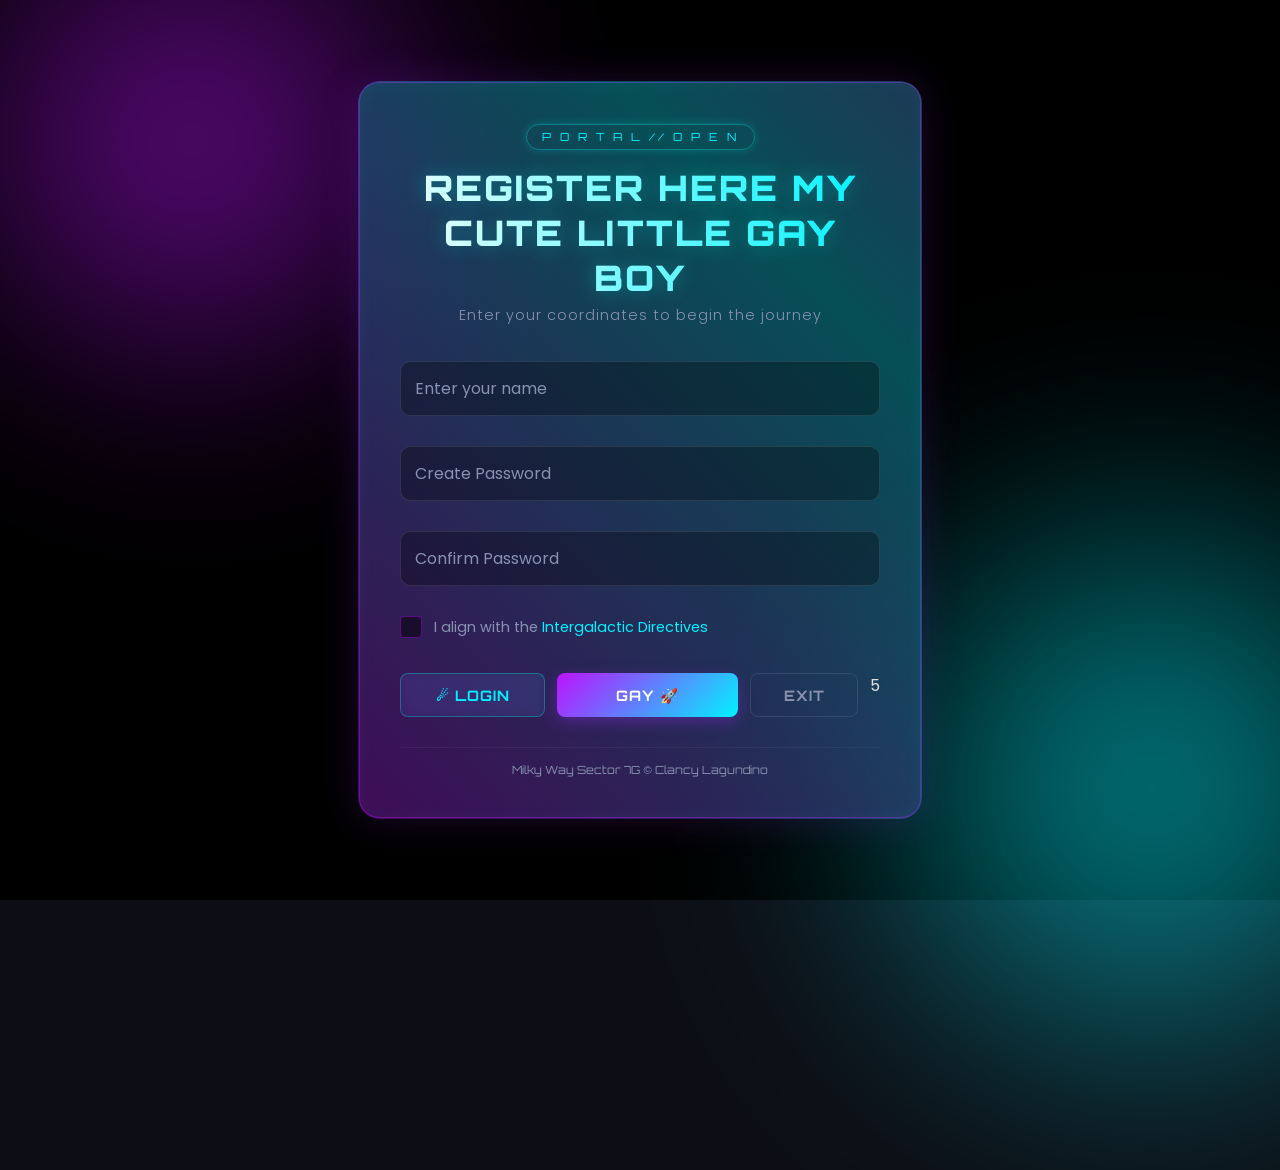
<file: Index.html>
<!DOCTYPE html>
<html lang="en">

<head>
    <meta charset="UTF-8">
    <meta name="viewport" content="width=device-width, initial-scale=1.0">
    <title>Galactic Registration Portal</title>
    <link rel="stylesheet" href="styles.css">
    <link
        href="https://fonts.googleapis.com/css2?family=Orbitron:wght@400;500;700;900&family=Poppins:wght@300;400;500;600;700&display=swap"
        rel="stylesheet">
</head>

<body>
    <!-- Galaxy background elements -->
    <div class="stars"></div>
    <div class="twinkling"></div>
    <div class="clouds"></div>

    <div class="nebula-1"></div>
    <div class="nebula-2"></div>

    <div class="form-container">
        <header>
            <div class="portal-badge">P O R T A L // O P E N</div>
            <h1>Register Here My Cute Little Gay Boy</h1>
            <p class="subtitle">Enter your coordinates to begin the journey</p>
        </header>

        <main>
            <form action="registration_success.html" method="post">
                <div class="input-group">
                    <input type="text" id="username" name="username" required placeholder=" " minlength="5"
                        maxlength="15">
                    <label for="username">Enter your name
                    </label>
                    <div class="input-glow"></div>
                </div>

                <div class="input-group">
                    <input type="password" id="password" name="password" required placeholder=" " minlength="8">
                    <label for="password">Create Password</label>
                    <div class="input-glow"></div>
                </div>

                <div class="input-group">
                    <input type="password" id="confirm_password" name="confirm_password" required placeholder=" "
                        minlength="8">
                    <label for="confirm_password">Confirm Password</label>
                    <div class="input-glow"></div>
                </div>

                <div class="checkbox-group">
                    <label class="galaxy-checkbox">
                        <input type="checkbox" id="terms" name="terms" required>
                        <span class="checkmark"></span>
                        <span class="checkbox-text">I align with the <a href="#">Intergalactic Directives</a></span>
                    </label>
                </div>

                <div class="button-group">
                    <button type="button" class="btn btn-secondary" onclick="window.location.href='index.html'">
                        <span>☄ Login</span>
                    </button>
                    <button type="submit" class="btn btn-primary">
                        <span>Gay 🚀</span>
                        <div class="btn-stars"></div>
                    </button>
                    <button type="reset" class="btn btn-tertiary">
                        <span>Exit</span>
                    </button>5
            </form>
        </main>
        <footer>Milky Way Sector 7G &copy; Clancy Lagundino</footer>
    </div>
</body>

</html>
</file>
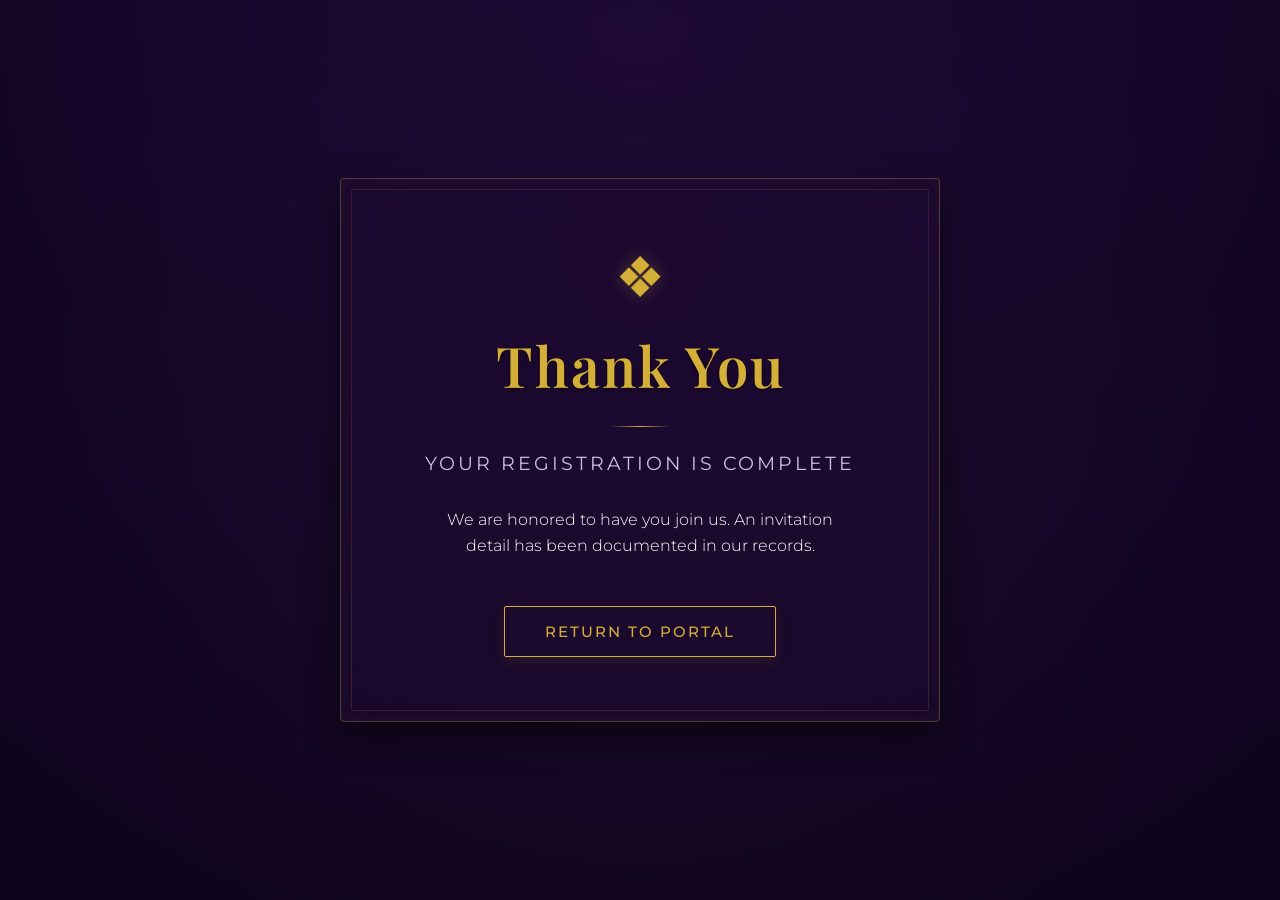
<file: dragon_success.html>
<!DOCTYPE html>
<html lang="en">

<head>
    <meta charset="UTF-8">
    <meta name="viewport" content="width=device-width, initial-scale=1.0">
    <title>Registration Successful - Welcome</title>
    <link href="https://fonts.googleapis.com/css2?family=Playfair+Display:ital,wght@0,400;0,600;0,700;1,400&family=Montserrat:wght@300;400;500;600&display=swap" rel="stylesheet">
    <link rel="stylesheet" href="dragon_success.css">
</head>

<body>
    <div class="success-container">
        
        <div class="royal-emblem">❖</div>
        <h1 class="success-message">Thank You</h1>
        
        <div class="divider-line"></div>
        
        <p class="subtitle">Your Registration is Complete</p>
        
        <p class="thank-you-details">
            We are honored to have you join us. 
            An invitation detail has been documented in our records.
        </p>

        <button class="return-btn" onclick="window.location.href='simple_form.html'">Return to Portal</button>
    </div>
</body>

</html>
</file>
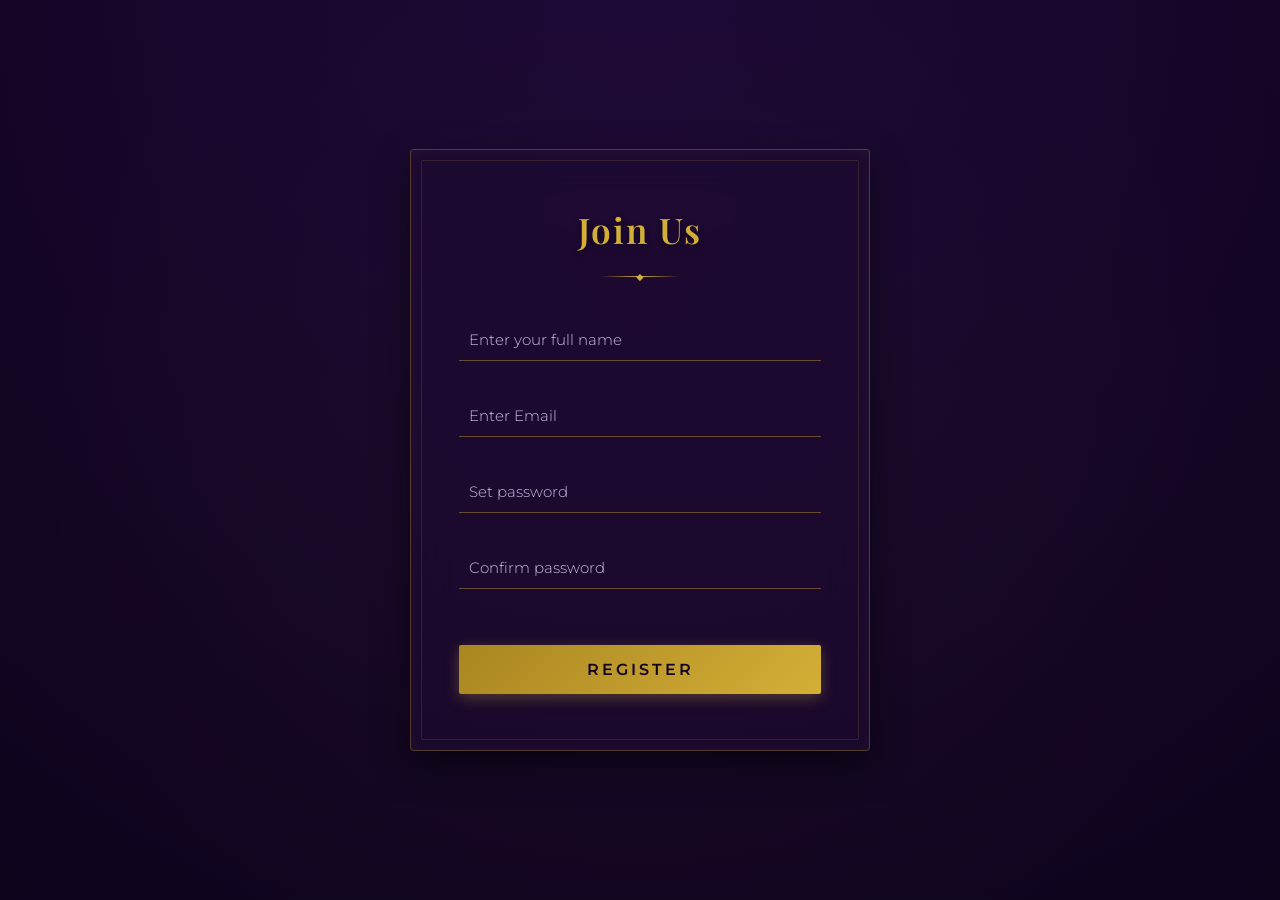
<file: simple_form.html>
<!DOCTYPE html>
<html lang="en">

<head>
    <meta charset="UTF-8">
    <meta name="viewport" content="width=device-width, initial-scale=1.0">
    <title>Royal Registration</title>
    <link
        href="https://fonts.googleapis.com/css2?family=Playfair+Display:ital,wght@0,400;0,600;0,700;1,400&family=Montserrat:wght@300;400;500;600&display=swap"
        rel="stylesheet">
    <link rel="stylesheet" href="simple_form.css">
</head>

<body>

    <div class="form-wrapper">
        <div class="form-header">
            <h2>Join Us</h2>
        </div>

        <form action="dragon_success.html" method="get" id="minimalist-form">
            <div class="input-group">
                <input type="text" id="name" name="name" required placeholder=" ">
                <label for="name">Enter your full name</label>
            </div>

            <div class="input-group">
                <input type="email" id="email" name="email" required placeholder=" ">
                <label for="email">Enter Email</label>
            </div>

            <div class="input-group">
                <input type="password" id="password" name="password" required placeholder=" " minlength="8">
                <label for="password">Set password</label>
            </div>

            <div class="input-group">
                <input type="password" id="confirm_password" name="confirm_password" required placeholder=" "
                    minlength="8">
                <label for="confirm_password">Confirm password</label>
            </div>

            <button type="submit" class="submit-btn">
                Register
            </button>
        </form>
    </div>

</body>

</html>
</file>
<file: styles.css>
:root {
    --bg-dark: #0d0e15;
    --star-white: #ffffff;
    --nebula-purple: #bc13fe;
    --nebula-pink: #ff00ff;
    --nebula-blue: #00f3ff;
    --surface-color: rgba(13, 14, 21, 0.7);
    --border-color: rgba(188, 19, 254, 0.4);
    --text-primary: #e0e0e0;
    --text-secondary: #8892b0;

    font-family: 'Poppins', sans-serif;
}

body {
    margin: 0;
    padding: 0;
    background-color: var(--bg-dark);
    color: var(--text-primary);
    min-height: 100vh;
    display: flex;
    justify-content: center;
    align-items: center;
    overflow: hidden;
    position: relative;
}

/* --- Galaxy Background --- */
.stars,
.twinkling,
.clouds {
    position: absolute;
    top: 0;
    left: 0;
    right: 0;
    bottom: 0;
    width: 100%;
    height: 100%;
    display: block;
}

.stars {
    background: #000 url('https://s3-us-west-2.amazonaws.com/s.cdpn.io/1231630/stars.png') repeat top center;
    z-index: -3;
}

.twinkling {
    background: transparent url('https://s3-us-west-2.amazonaws.com/s.cdpn.io/1231630/twinkling.png') repeat top center;
    z-index: -2;
    animation: move-twink-back 200s linear infinite;
}

.clouds {
    background: transparent url('https://s3-us-west-2.amazonaws.com/s.cdpn.io/1231630/clouds.png') repeat top center;
    z-index: -1;
    opacity: 0.4;
    animation: move-clouds-back 200s linear infinite;
}

@keyframes move-twink-back {
    from {
        background-position: 0 0;
    }

    to {
        background-position: -10000px 5000px;
    }
}

@keyframes move-clouds-back {
    from {
        background-position: 0 0;
    }

    to {
        background-position: 10000px 0;
    }
}

/* Nebulas */
.nebula-1,
.nebula-2 {
    position: absolute;
    border-radius: 50%;
    filter: blur(100px);
    z-index: 0;
    opacity: 0.6;
    animation: pulse-nebula 12s infinite alternate ease-in-out;
}

.nebula-1 {
    width: 50vw;
    height: 50vw;
    background: radial-gradient(circle, var(--nebula-purple) 0%, transparent 70%);
    top: -20vh;
    left: -10vw;
}

.nebula-2 {
    width: 60vw;
    height: 60vw;
    background: radial-gradient(circle, var(--nebula-blue) 0%, transparent 70%);
    bottom: -30vh;
    right: -20vw;
    animation-delay: -6s;
}

@keyframes pulse-nebula {
    0% {
        transform: scale(0.8);
        opacity: 0.4;
    }

    100% {
        transform: scale(1.1);
        opacity: 0.7;
    }
}

/* --- Glassmorphism Container --- */
.form-container {
    background: var(--surface-color);
    backdrop-filter: blur(15px);
    -webkit-backdrop-filter: blur(15px);
    border: 1px solid var(--border-color);
    border-radius: 20px;
    padding: 40px;
    width: 100%;
    max-width: 480px;
    box-shadow: 0 0 40px rgba(138, 43, 226, 0.2),
        inset 0 0 20px rgba(0, 255, 255, 0.05);
    position: relative;
    z-index: 10;
    animation: float-form 6s ease-in-out infinite;
}

@keyframes float-form {
    0% {
        transform: translateY(0px);
    }

    50% {
        transform: translateY(-10px);
    }

    100% {
        transform: translateY(0px);
    }
}

/* Glowing border effect */
.form-container::before {
    content: '';
    position: absolute;
    top: -2px;
    left: -2px;
    right: -2px;
    bottom: -2px;
    background: linear-gradient(45deg, var(--nebula-purple), var(--nebula-blue), var(--nebula-pink), var(--nebula-purple));
    background-size: 400%;
    z-index: -1;
    border-radius: 22px;
    animation: border-glow 15s linear infinite;
    opacity: 0.3;
}

@keyframes border-glow {
    0% {
        background-position: 0 0;
    }

    50% {
        background-position: 400% 0;
    }

    100% {
        background-position: 0 0;
    }
}

header {
    margin-bottom: 35px;
    text-align: center;
}

.portal-badge {
    font-family: 'Orbitron', sans-serif;
    font-size: 0.7rem;
    color: var(--nebula-blue);
    letter-spacing: 3px;
    margin-bottom: 15px;
    display: inline-block;
    padding: 5px 15px;
    border: 1px solid rgba(0, 255, 255, 0.3);
    border-radius: 30px;
    box-shadow: 0 0 10px rgba(0, 255, 255, 0.2);
}

h1 {
    font-family: 'Orbitron', sans-serif;
    font-size: 2.2rem;
    font-weight: 900;
    margin: 0 0 5px 0;
    text-transform: uppercase;
    letter-spacing: 2px;
    background: linear-gradient(to right, #fff, var(--nebula-blue));
    background-clip: text;
    -webkit-background-clip: text;
    -webkit-text-fill-color: transparent;
    text-shadow: 0 0 20px rgba(0, 255, 255, 0.3);
}

.subtitle {
    color: var(--text-secondary);
    font-size: 0.9rem;
    font-weight: 300;
    letter-spacing: 1px;
    margin: 0;
}

/* --- Floating Inputs --- */
.input-group {
    position: relative;
    margin-bottom: 30px;
}

.input-group input {
    width: 100%;
    background: rgba(0, 0, 0, 0.3);
    border: 1px solid rgba(255, 255, 255, 0.1);
    border-radius: 10px;
    padding: 18px 15px 10px 15px;
    font-family: 'Poppins', sans-serif;
    font-size: 1rem;
    color: var(--star-white);
    outline: none;
    box-sizing: border-box;
    transition: all 0.3s ease;
}

.input-group label {
    position: absolute;
    top: 15px;
    left: 15px;
    font-size: 1rem;
    color: var(--text-secondary);
    pointer-events: none;
    transition: 0.3s ease all;
}

.input-glow {
    position: absolute;
    bottom: -1px;
    left: 10%;
    width: 80%;
    height: 1px;
    background: transparent;
    transition: 0.4s ease all;
    box-shadow: 0 0 0 transparent;
}

.input-group input:focus {
    border-color: rgba(138, 43, 226, 0.5);
    background: rgba(138, 43, 226, 0.05);
}

.input-group input:focus~.input-glow,
.input-group input:not(:placeholder-shown)~.input-glow {
    background: var(--nebula-blue);
    box-shadow: 0 0 15px var(--nebula-blue), 0 0 5px var(--nebula-white);
}

.input-group input:focus~label,
.input-group input:not(:placeholder-shown)~label {
    top: 4px;
    font-size: 0.7rem;
    color: var(--nebula-blue);
    letter-spacing: 1px;
}

/* --- Galaxy Checkbox --- */
.checkbox-group {
    margin-bottom: 35px;
}

.galaxy-checkbox {
    display: flex;
    align-items: center;
    cursor: pointer;
    font-size: 0.9rem;
    color: var(--text-secondary);
    position: relative;
}

.galaxy-checkbox input {
    position: absolute;
    opacity: 0;
    cursor: pointer;
    height: 0;
    width: 0;
}

.checkmark {
    position: relative;
    display: inline-block;
    width: 20px;
    height: 20px;
    background: rgba(0, 0, 0, 0.5);
    border: 1px solid var(--border-color);
    border-radius: 4px;
    margin-right: 12px;
    transition: all 0.3s;
}

.galaxy-checkbox:hover input~.checkmark {
    border-color: var(--nebula-blue);
    box-shadow: 0 0 10px rgba(0, 255, 255, 0.3);
}

.galaxy-checkbox input:checked~.checkmark {
    background: rgba(0, 255, 255, 0.1);
    border-color: var(--nebula-blue);
}

.checkmark:after {
    content: "";
    position: absolute;
    display: none;
    left: 6px;
    top: 2px;
    width: 5px;
    height: 10px;
    border: solid var(--nebula-blue);
    border-width: 0 2px 2px 0;
    transform: rotate(45deg);
    box-shadow: 2px 2px 5px rgba(0, 255, 255, 0.5);
}

.galaxy-checkbox input:checked~.checkmark:after {
    display: block;
}

.checkbox-text a {
    color: var(--nebula-blue);
    text-decoration: none;
    position: relative;
}

.checkbox-text a:hover {
    text-shadow: 0 0 8px rgba(0, 255, 255, 0.8);
}

/* --- Cosmic Buttons --- */
.button-group {
    display: flex;
    flex-wrap: wrap;
    /* Allow wrapping if needed */
    gap: 12px;
    justify-content: center;
}

.btn {
    position: relative;
    font-family: 'Orbitron', sans-serif;
    font-size: 0.9rem;
    /* Slightly smaller to fit 3 */
    font-weight: 700;
    letter-spacing: 1px;
    text-transform: uppercase;
    padding: 12px 15px;
    border: none;
    border-radius: 8px;
    cursor: pointer;
    overflow: hidden;
    transition: all 0.3s cubic-bezier(0.25, 0.8, 0.25, 1);
    display: flex;
    justify-content: center;
    align-items: center;
    z-index: 1;
}

.btn-primary {
    flex: 2;
    /* Takes up more space */
    min-width: 140px;
    background: linear-gradient(135deg, var(--nebula-purple), var(--nebula-blue));
    color: #fff;
    box-shadow: 0 5px 15px rgba(138, 43, 226, 0.4);
}

.btn-primary:before {
    content: '';
    position: absolute;
    top: 0;
    left: 0;
    right: 0;
    bottom: 0;
    background: linear-gradient(135deg, var(--nebula-blue), var(--nebula-purple));
    opacity: 0;
    z-index: -1;
    transition: opacity 0.4s ease;
}

.btn-primary:hover {
    box-shadow: 0 8px 25px rgba(0, 255, 255, 0.6);
    transform: translateY(-2px);
}

.btn-primary:hover:before {
    opacity: 1;
}

/* Login Portal Button */
.btn-secondary {
    flex: 1.5;
    background: rgba(0, 255, 255, 0.05);
    color: var(--nebula-blue);
    border: 1px solid rgba(0, 255, 255, 0.3);
    backdrop-filter: blur(5px);
}

.btn-secondary:hover {
    background: rgba(0, 255, 255, 0.15);
    border-color: var(--nebula-blue);
    box-shadow: 0 0 15px rgba(0, 255, 255, 0.3);
    color: #fff;
    transform: translateY(-2px);
}

.btn-tertiary {
    flex: 1;
    background: transparent;
    color: var(--text-secondary);
    border: 1px solid rgba(255, 255, 255, 0.1);
}

.btn-tertiary:hover {
    background: rgba(255, 20, 147, 0.1);
    border-color: var(--nebula-pink);
    color: var(--nebula-pink);
    box-shadow: 0 0 15px rgba(255, 20, 147, 0.3);
}

/* Button Stars Effect */
.btn-stars {
    position: absolute;
    top: 0;
    left: 0;
    width: 100%;
    height: 100%;
    background: url('https://s3-us-west-2.amazonaws.com/s.cdpn.io/1231630/stars.png') repeat top center;
    opacity: 0;
    z-index: -1;
    mix-blend-mode: screen;
    transition: opacity 0.3s ease;
    animation: move-twink-back 50s linear infinite;
}

.btn-primary:hover .btn-stars {
    opacity: 0.5;
}

footer {
    margin-top: 30px;
    text-align: center;
    font-family: 'Orbitron', sans-serif;
    font-size: 0.7rem;
    color: var(--text-secondary);
    padding-top: 15px;
    border-top: 1px solid rgba(255, 255, 255, 0.05);
}
</file>
<file: dragon_success.css>
:root {
    --bg-dark: #17072b; /* Deep Dark Purple */
    --bg-gradient-start: #1c0836;
    --bg-gradient-end: #0e041c;
    --gold: #d4af37; /* Metallic Gold */
    --gold-light: #f9e596;
    --gold-dark: #aa8621;
    --text-main: #fcfcfc;
    --text-muted: #d0bde0;
    --glass-bg: rgba(30, 10, 50, 0.65);
    --border-radius: 4px;
}

* {
    margin: 0;
    padding: 0;
    box-sizing: border-box;
    font-family: 'Montserrat', sans-serif;
}

body {
    background-color: var(--bg-dark);
    background: radial-gradient(circle at 50% 0%, var(--bg-gradient-start) 0%, var(--bg-gradient-end) 100%);
    background-attachment: fixed;
    color: var(--text-main);
    min-height: 100vh;
    display: flex;
    justify-content: center;
    align-items: center;
    padding: 2rem;
    overflow-x: hidden;
    position: relative;
}

/* Elegant ambient floating particles / dust */
body::before {
    content: '';
    position: absolute;
    top: 0; left: 0; right: 0; bottom: 0;
    background-image: radial-gradient(circle at center, rgba(212, 175, 55, 0.03) 0%, transparent 80%);
    background-size: 100vw 100vh;
    pointer-events: none;
    z-index: 0;
}

.success-container {
    background: var(--glass-bg);
    width: 100%;
    max-width: 600px;
    padding: 4rem 3rem;
    border: 1px solid rgba(212, 175, 55, 0.3);
    border-radius: var(--border-radius);
    box-shadow: 0 15px 35px rgba(0, 0, 0, 0.5), inset 0 0 15px rgba(212, 175, 55, 0.05);
    position: relative;
    z-index: 10;
    backdrop-filter: blur(20px);
    -webkit-backdrop-filter: blur(20px);
    text-align: center;
    transition: transform 0.4s ease, box-shadow 0.4s ease;
}

.success-container::before {
    /* Elegant inner gold border line */
    content: '';
    position: absolute;
    top: 10px; left: 10px; right: 10px; bottom: 10px;
    border: 1px solid rgba(212, 175, 55, 0.15);
    pointer-events: none;
    border-radius: 2px;
}

.royal-emblem {
    font-size: 3.5rem;
    color: var(--gold);
    margin-bottom: 1rem;
    text-shadow: 0 0 15px rgba(212, 175, 55, 0.3);
    animation: gentlePulse 3s infinite alternate;
}

@keyframes gentlePulse {
    0% { transform: scale(1); opacity: 0.8; }
    100% { transform: scale(1.05); opacity: 1; text-shadow: 0 0 25px rgba(212, 175, 55, 0.6); }
}

.success-message {
    font-family: 'Playfair Display', serif;
    font-size: 3.5rem;
    font-weight: 600;
    color: var(--gold);
    letter-spacing: 2px;
    margin-bottom: 1.5rem;
    text-shadow: 0 2px 5px rgba(0,0,0,0.5);
}

.divider-line {
    width: 60px;
    height: 1px;
    background: linear-gradient(90deg, transparent, var(--gold), transparent);
    margin: 0 auto 1.5rem;
}

.subtitle {
    font-family: 'Montserrat', sans-serif;
    font-size: 1.2rem;
    color: var(--text-muted);
    margin-bottom: 2rem;
    text-transform: uppercase;
    letter-spacing: 3px;
    font-weight: 400;
}

.thank-you-details {
    font-family: 'Montserrat', sans-serif;
    font-size: 1rem;
    line-height: 1.6;
    color: var(--text-main);
    margin-bottom: 3rem;
    font-weight: 300;
    max-width: 80%;
    margin-left: auto;
    margin-right: auto;
}

.return-btn {
    padding: 15px 40px;
    background: transparent;
    color: var(--gold);
    border: 1px solid var(--gold);
    border-radius: 2px;
    font-size: 0.95rem;
    font-family: 'Montserrat', sans-serif;
    font-weight: 500;
    text-transform: uppercase;
    letter-spacing: 2px;
    cursor: pointer;
    transition: all 0.4s ease;
    box-shadow: 0 4px 15px rgba(212, 175, 55, 0.1);
}

.return-btn:hover {
    background: rgba(212, 175, 55, 0.1);
    color: #fff;
    box-shadow: 0 6px 20px rgba(212, 175, 55, 0.3);
    border-color: var(--gold-light);
    transform: translateY(-2px);
}

@media (max-width: 768px) {
    .success-container {
        padding: 3rem 1.5rem;
    }

    .success-message {
        font-size: 2.5rem;
    }
}
</file>
<file: simple_form.css>
:root {
    --bg-dark: #17072b; /* Deep Dark Purple */
    --bg-gradient-start: #1c0836;
    --bg-gradient-end: #0e041c;
    --gold: #d4af37; /* Metallic Gold */
    --gold-light: #f9e596;
    --gold-dark: #aa8621;
    --light-purple: #9a72b8;
    --text-main: #fcfcfc;
    --text-muted: #d0bde0;
    --glass-bg: rgba(30, 10, 50, 0.65);
    --border-radius: 4px; /* Sharper elegant corners */
}

* {
    margin: 0;
    padding: 0;
    box-sizing: border-box;
    font-family: 'Montserrat', sans-serif;
}

body {
    background-color: var(--bg-dark);
    background: radial-gradient(circle at 50% 0%, var(--bg-gradient-start) 0%, var(--bg-gradient-end) 100%);
    background-attachment: fixed;
    color: var(--text-main);
    min-height: 100vh;
    display: flex;
    justify-content: center;
    align-items: center;
    padding: 2rem;
    overflow-x: hidden;
    position: relative;
}

/* Elegant ambient floating particles / dust */
body::before {
    content: '';
    position: absolute;
    top: 0; left: 0; right: 0; bottom: 0;
    background-image: radial-gradient(circle at center, rgba(212, 175, 55, 0.03) 0%, transparent 80%);
    background-size: 100vw 100vh;
    pointer-events: none;
    z-index: 0;
}

.form-wrapper {
    background: var(--glass-bg);
    backdrop-filter: blur(20px);
    -webkit-backdrop-filter: blur(20px);
    width: 100%;
    max-width: 460px;
    padding: 3.5rem 3rem;
    position: relative;
    z-index: 10;
    border: 1px solid rgba(212, 175, 55, 0.3);
    border-radius: var(--border-radius);
    box-shadow: 0 15px 35px rgba(0, 0, 0, 0.5), inset 0 0 15px rgba(212, 175, 55, 0.05);
    transition: transform 0.4s ease, box-shadow 0.4s ease;
}

.form-wrapper::before {
    /* Elegant inner gold border line */
    content: '';
    position: absolute;
    top: 10px; left: 10px; right: 10px; bottom: 10px;
    border: 1px solid rgba(212, 175, 55, 0.15);
    pointer-events: none;
    border-radius: 2px;
}

.form-wrapper:hover {
    box-shadow: 0 20px 45px rgba(0, 0, 0, 0.6), inset 0 0 20px rgba(212, 175, 55, 0.1);
}

.form-header {
    margin-bottom: 2.5rem;
    text-align: center;
    position: relative;
    padding-bottom: 1.5rem;
}

.form-header h2 {
    font-family: 'Playfair Display', serif;
    font-size: 2.2rem;
    font-weight: 600;
    color: var(--gold);
    letter-spacing: 2px;
    margin: 0;
    text-shadow: 0 2px 5px rgba(0,0,0,0.5);
}

.form-header::after {
    /* Gold divider line with diamond center */
    content: "◆";
    color: var(--gold);
    font-size: 0.8rem;
    position: absolute;
    bottom: 0;
    left: 50%;
    transform: translateX(-50%);
    width: 80px;
    height: 1px;
    background: linear-gradient(90deg, transparent, var(--gold), transparent);
    display: flex;
    justify-content: center;
    align-items: center;
}

.input-group {
    position: relative;
    margin-bottom: 2rem;
}

.input-group input {
    width: 100%;
    padding: 12px 10px;
    font-size: 0.95rem;
    color: var(--text-main);
    background: transparent;
    border: none;
    border-bottom: 1px solid rgba(212, 175, 55, 0.4);
    outline: none;
    transition: all 0.3s ease;
    font-family: 'Montserrat', sans-serif;
    letter-spacing: 0.5px;
    border-radius: 0;
}

.input-group label {
    position: absolute;
    top: 50%;
    left: 10px;
    transform: translateY(-50%);
    font-size: 0.95rem;
    color: var(--text-muted);
    pointer-events: none;
    transition: all 0.3s ease;
    font-family: 'Montserrat', sans-serif;
    font-weight: 300;
}

/* Input Focus States */
.input-group input:focus {
    border-bottom-color: var(--gold);
    background: rgba(212, 175, 55, 0.05);
}

.input-group input:focus+label,
.input-group input:not(:placeholder-shown)+label {
    top: -10px;
    left: 0;
    font-size: 0.75rem;
    color: var(--gold);
    text-transform: uppercase;
    letter-spacing: 1px;
    font-weight: 500;
}

/* Custom autofill style to maintain theme */
input:-webkit-autofill,
input:-webkit-autofill:hover, 
input:-webkit-autofill:focus, 
input:-webkit-autofill:active {
    -webkit-box-shadow: 0 0 0 30px #1a0830 inset !important;
    -webkit-text-fill-color: var(--text-main) !important;
    transition: background-color 5000s ease-in-out 0s;
}

/* Submit Button - Elegant Gold */
.submit-btn {
    width: 100%;
    padding: 15px 20px;
    margin-top: 1.5rem;
    background: linear-gradient(135deg, var(--gold-dark), var(--gold), var(--gold-dark));
    background-size: 200% 200%;
    color: #120420;
    border: none;
    font-size: 1rem;
    font-family: 'Montserrat', sans-serif;
    text-transform: uppercase;
    letter-spacing: 3px;
    font-weight: 600;
    cursor: pointer;
    position: relative;
    transition: all 0.4s ease;
    border-radius: 2px;
    box-shadow: 0 4px 15px rgba(212, 175, 55, 0.3);
    z-index: 1;
}

.submit-btn:hover {
    background-position: 100% 50%;
    box-shadow: 0 6px 20px rgba(212, 175, 55, 0.5);
    transform: translateY(-2px);
}

.submit-btn:active {
    transform: scale(0.98);
}

/* Responsive adjustment */
@media (max-width: 480px) {
    .form-wrapper {
        padding: 2.5rem 1.5rem;
    }

    .form-header h2 {
        font-size: 1.8rem;
    }
}
</file>
